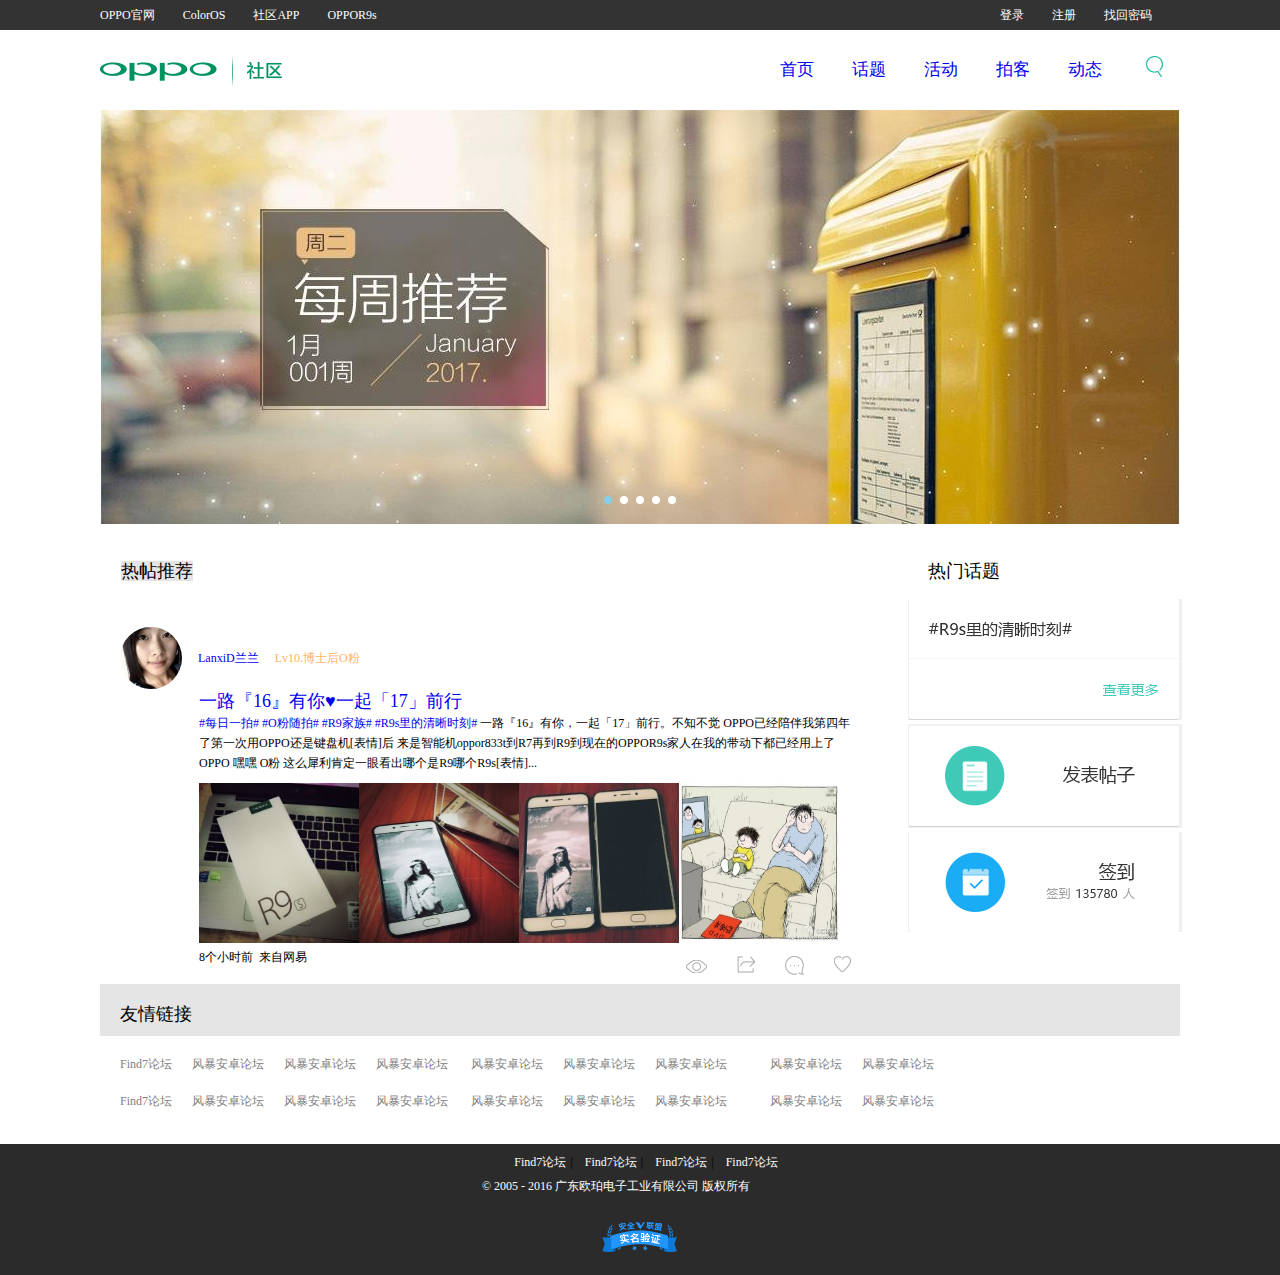
<file: index.html>
<!DOCTYPE html>
<html>
<head lang="en">
    <meta charset="UTF-8">
    <title>oppors_这一刻更清晰_oppo手机官方社区</title>
    <link rel="stylesheet" href="css/common.css"/>
    <link rel="stylesheet" href="css/css.css"/>
    <script src="js/jquery-1.12.2.js"></script>
    <script>
        $(document).ready(function(){
           $(".hot-p1-c ul li img").on("mouseenter",function(){
               $(this).stop().animate({"width":60},600);
               $(this).siblings().stop().animate({"width":30},600);
           })
            $(".hot-p1-c ul li img").on( "mouseout",function(){
                $(".hot-p1-c ul li img").stop().animate({"width":160},600);

            })
            $(".search-bar").on("mouseover",function(){
                $(".search-bar1").css("display","block");
                $(".search-bar1 .txt").on("focus",function(){
                    if(this.value == "手机"){
                        this.value ="";
                    }
                })
                $(".search-bar1 .txt").on("blur",function(){
                    if(this.value.length == 0);{
                        this.value = "手机";
                    }
                })
                $(".search-bar1 .txt").on("keyup",function(){
                    $("#keywords").css("display","block")
                })

                $(".search-bar1 .sear").on("click",function(){
                    $(".search-bar1").css("display","none");
                    $("#keywords").css("display","none")
                })
            })
        })

    </script>
</head>
<body>
<!-- begin头部 -->
<div class="banner">
    <div class ="banxin">
        <div class="banner_left fl">
            <ul >
                <li><a href="#">OPPO官网</a></li>
                <li><a href="#">ColorOS</a></li>
                <li><a href="#">社区APP</a></li>
                <li><a href="#">OPPOR9s</a></li>
            </ul>
        </div>
        <div class="banner_right fr">
            <ul>
                <li><a href="#">登录</a></li>
                <li><a href="#">注册</a></li>
                <li><a href="#">找回密码</a></li>
            </ul>
        </div>
    </div>


</div>
<div class="navigate banxin">
    <div class ="logo fl"><a href="#" class ="link-logo"></a></div>
    <div class="search-bar fr">
        <a href="#"></a>
        <div class="search-bar1 banxin" id ="search-bar1">
            <input type="text" class= "txt fl" value="手机" id ="tet"/>
            <input type="button" value ="搜索" class="sear fl"/>
        </div>
        <ul id="keywords"></ul>
    </div>
    <script src ="js/common.js"></script>
    <script>
        var data = ["oppoR9","oppox907","oppo超薄版","oppo手机","oppo国际大品牌"]
        $id("tet").onkeyup = function(){
            if(this.value.length==0){
                $id("keywords").innerHTML = "";
                return;
            }
            var newArr = [];
            for(var i = 0;i<data.length;i++) {
                if (data[i].indexOf(this.value) != -1) {
                    newArr.push(data[i]);
                }
            }
            $id("keywords").innerHTML = "";
            for(var j = 0;j<newArr.length;j++){
                var li = document.createElement("li");
                li.innerText = newArr[j];
                $id("keywords").appendChild(li);
            }

        }
    </script>
    <div class="navi-bar fr">
        <ul>
            <li><a href="#">首页</a></li>
            <li><a href="#">话题</a></li>
            <li><a href="#">活动</a></li>
            <li><a href="#">拍客</a></li>
            <li><a href="#">动态</a></li>
        </ul>
    </div>
</div>

<!--ending头部-->
<!--begin首页-->
<div class="firstscreen banxin" id ="box">
    <ul id="imglist">
        <li><a href="#"><img src="images/1.jpg" alt=""/></a></li>
        <li><a href="#"><img src="images/2.jpg" alt=""/></a></li>
        <li><a href="#"><img src="images/3.jpg" alt=""/></a></li>
        <li><a href="#"><img src="images/4.jpg" alt=""/></a></li>
        <li><a href="#"><img src="images/5.jpg" alt=""/></a></li>
    </ul>
    <div class="list">
        <i class="circle current"></i>
        <i class="circle"></i>
        <i class="circle"></i>
        <i class="circle"></i>
        <i class="circle"></i>
    </div>
</div>
<script src="js/common.js"></script>
<!--<script>-->
<!--//    1 鼠标移动到对应的i标签上切换图片-->
<!--//    1.1 获取元素-->
    <!--var circles = $id("box").children[1].children;-->
    <!--var Oimglist = $id("imglist");-->
    <!--var imgWidth =  Oimglist.children[0].offsetWidth;-->
<!--//   1.2注册事件-->
   <!--var currentIndex = 0;-->
    <!--for(var i = 0;i<circles.length;i++){-->
<!--//        1.3记录每个i对应的哪一张图片-->
        <!--circles[i].index = i;-->
        <!--circles[i].onmouseover = circlesMouseOverHandle;-->
    <!--}-->
    <!--function circlesMouseOverHandle(){-->
        <!--if(this.index ==0 && currentIndex==4){-->
            <!--var target = -5*imgWidth;-->
            <!--currentIndex = 0;-->
            <!--animate(Oimglist,target,function(){-->
                <!--Oimglist.style.left ="0px";-->
            <!--})-->
        <!--}else{-->
            <!--currentIndex = this.index;-->
<!--//            1.4计算ul应该定位的left,使用动画移动-->
            <!--var target = this.index*imgWidth*-1;-->
            <!--animate(Oimglist,target);-->
        <!--}-->
<!--//        1.5小圆点的样式-->
        <!--for(var j = 0;j<circles.length;j++ ){-->
            <!--circles[j].removeAttribute("class")-->
        <!--}-->
        <!--this.className ="current"-->
    <!--}-->
<!--</script>-->
<script>
    var Oimglist = $id("imglist");
    var imgWidth =  Oimglist.children[0].offsetWidth;
    var currentIndex = 0;
    setInterval(function(){
        if(currentIndex ==5){
            currentIndex = 0;
            Oimglist.style.left = 0+"px"
        }
        currentIndex++;
        var target = currentIndex*imgWidth*-1;
        animate2(Oimglist,target);
    },1000)
</script>
<div class ="hot banxin">
    <div class="hot-advice fl">
        <h>热帖推荐</h>
        <div class="hot-p1">
            <div class ="hot-p1-t">
                <a href="#" class ="pic fl"></a>
                <span class="name fl"><a href="#">LanxiD兰兰</a></span>
                <span class="group fl">Lv10.博士后O粉</span>
            </div>
            <div class ="hot-p1-m">
                <a href="#" class = "a1">一路『16』有你♥一起「17」前行</a>
                <p><a href="#" class="a2">#每日一拍# #O粉随拍# #R9家族# #R9s里的清晰时刻#</a>
                    一路『16』有你，一起「17」前行。不知不觉 OPPO已经陪伴我第四年了第一次用OPPO还是键盘机[表情]后
                    来是智能机oppor833t到R7再到R9到现在的OPPOR9s家人在我的带动下都已经用上了OPPO 嘿嘿 O粉
                    这么犀利肯定一眼看出哪个是R9哪个R9s[表情]...
                </p>
            </div>
            <div class ="hot-p1-c ">
                <ul>
                    <li><a href="#"><img src="images/1-1.jpg.short.w200.jpg" alt=""/></a></li>
                    <li><a href="#"><img src="images/1-2.jpg.short.w200.jpg" alt=""/></a></li>
                    <li><a href="#"><img src="images/1-3.jpg.short.w200.jpg" alt=""/></a></li>
                    <li><a href="#"><img src="images/3-1.jpg" alt=""/></a></li>
                </ul>
            </div>
            <div class ="hot-p1-f">
                <span class ="fl">8个小时前 &nbsp;来自网易</span>
                <ul>
                    <li><i class ="eyes"></i></li>
                    <li><i class ="move"></i></li>
                    <li><i class ="weixin"></i></li>
                    <li><i class ="love"></i></li>
                </ul>
            </div>
        </div>
    </div>
    <div class="hot-item fr">
        <h>热门话题</h>
        <div class ="hot-item-b">
            <div class ="inner"><a href="#"><img src="images/last1.png" alt=""/></a></div>
            <div class ="inner"><a href="#"><img src="images/last-2.png" alt=""/></a></div>
            <div class ="inner"><a href="#"><img src="images/last-3.png" alt=""/></a></div>
        </div>
    </div>
</div>
<!--ending 首页-->
<div class ="friendlink banxin">
    <h>友情链接</h>
</div>
<div class="foot-link banxin">
    <p><a href="#">Find7论坛</a><a href="#">风暴安卓论坛</a><a href="#">风暴安卓论坛</a><a href="#">风暴安卓论坛</a>
    <a href="#">风暴安卓论坛</a><a href="#">风暴安卓论坛</a><a href="#">风暴安卓论坛</a><a href="#"></a>
    <a href="#">风暴安卓论坛</a><a href="#">风暴安卓论坛</a></p>
    <p><a href="#">Find7论坛</a><a href="#">风暴安卓论坛</a><a href="#">风暴安卓论坛</a><a href="#">风暴安卓论坛</a>
        <a href="#">风暴安卓论坛</a><a href="#">风暴安卓论坛</a><a href="#">风暴安卓论坛</a><a href="#"></a>
        <a href="#">风暴安卓论坛</a><a href="#">风暴安卓论坛</a></p>
</div>
 <!--begin foot-->
<div class ="foot">
    <div class="foot-t banxin">
        <p><a href="#">Find7论坛</a><span>|</span><a href="#">Find7论坛</a><span>|</span><a href="#">Find7论坛</a><span>|</span><a href="#">Find7论坛</a></p>
    </div>
    <div class ="foot-m banxin">
        <span>©  2005 - 2016 广东欧珀电子工业有限公司 版权所有</span>
    </div>
    <div class ="foot-b banxin" >
       <i></i>
    </div>

</div>

</body>
</html>
</file>
<file: css/common.css>
*{
    margin:0;
    padding:0;

}
img,input{
    border:0;
}
body{
    color:#000;
    font-family:"����";
    font-size:12px;
    background:#fff;
}
.clearfix:after{
    content:"";
    height:0;
    line-height:0;
    visibility:hidden;
    display:block;
    clear:both;
}
.clearfix{
    zoom:1;
}

.fl{
    float:left;

}
.fr{
    float:right;
}
a{
    text-decoration:none;
}
a:hover{
    color:#3fcab8;
}
li{
    list-style:none;
}
</file>
<file: css/css.css>
.banner{
    height: 30px;
    background-color: #333333;
}
.banxin{
    width: 1080px;
    margin:0 auto;
}
.banner_left>ul>li{
    float: left;
    line-height:30px;
    margin-right: 28px;
}
.banner_right>ul>li{
    float:left;
    line-height: 30px;
    margin-right: 28px;
}
.banner ul li a{
    color:#fff;
}
.banner ul li a:hover{
    color:#3fcab8;
}
.navigate{
    height: 80px;
    background-color: #fff;
}
.navigate .logo{
    padding-top:26px;
    width:183px;
}
.navigate .logo .link-logo{
    width: 182px;
    height: 31px;
    display:block;
    background-image:url(../images/logo.png);
}
.search-bar{
    margin:26px 16px 26px 6px;
    position:relative;
}
.search-bar a{
    width: 18px;
    height: 21px;
    display:block;
    background-image:url(../images/ico.png);
}
/*.search-bar:hover .search-bar1{*/
    /*display:block;*/
/*}*/
.search-bar1 {
    display:none;
    width: 300px;
    height: 40px;
    position:absolute;
    right:0;
    top:20px;
}
.search-bar1 .txt{
    width: 248px;
    height: 38px;
    border:1px solid gray;
}

.search-bar1 .sear{
    width: 50px;
    height: 40px;
}
#keywords{
    position: absolute;
    top:50px;
    right:200px;
    width:100px;
    height: 100px;
    background-color: skyblue;
    z-index: 10;
    display:none;
}

.navi-bar ul li{
    float:left;
    margin-top:28px;
    margin-right:38px;
    color:#333333;
}
.navi-bar ul li a{
    font-size:17px;
}

.firstscreen{
    height: 414px;
    /*background-color: yellow;*/
    overflow: hidden;
    position:relative;
}
.firstscreen ul{
    width:500%;
    position:absolute;
    left:0;
}
.firstscreen ul li{
    float:left;
}
.firstscreen .list{
    position:absolute;
    /*width: 72px;*/
    /*height: 30px;*/
    /*background-color: rgba(255, 255, 255, .3);*/
    /*border-radius:10px;*/
    left:50%;
    bottom:20px;
    margin-left:-36px;

}
.firstscreen .list .circle{
    width: 8px;
    height: 8px;
    border-radius:50%;
    float:left;
    background-color: #fff;
    margin-top: 12px;
    margin-right:8px;
}
.firstscreen .list .current{
    background-color: skyblue;
    /*color: #fff;*/
}

.firstscreen .list .circle:last-child{
    margin-right:0;
}
.hot{
    height: 460px;
}
.hot-advice{
    width: 791px;
    margin-top:20px;
    /*background-color: blue;*/
}
.hot-advice>h{
    height: 55px;
    width: 791px;
    margin-left: 21px;
    line-height: 55px;
    font-size: 18px;
    background-color: #E5E5E5;
}
.hot-p1{
    width: 781px;
    height: 384px;
    /*background-color: yellow;*/
}
.hot-p1-t{
    height: 62px;
    padding-top: 28px;
    /*background-color: blue;*/
}
.hot-p1-t .pic{
    width: 62px;
    height: 62px;
    display: block;
    background: url(../images/1_avatar_small.jpg);
    border-radius: 50%;
    margin-left:20px;
    margin-right: 16px;
}
.hot-p1-t .name{
    line-height: 62px;
}
.hot-p1-t .group{
    line-height: 62px;
    margin-left: 16px;
    color:#FFB267;
}
.hot-p1-m .a1{
    height: 22px;
    margin-left: 99px;
    font-size: 18px;
    /*background-color: red;*/
}
.hot-p1-c{
    height: 163px;
}
.hot-p1-m p{
    margin-left:99px ;
    width: 663px;
    text-align: left;
    line-height:20px ;
}
.hot-p1-c ul{
    margin-left: 99px;
    margin-top: 10px;
}
.hot-p1-c li{
    float:left;
    /*width: 40px;*/
}
.hot-p1-c li img{
    float:left;
    width: 160px;
    height: 160px;
    /*margin-right:18px;*/
}
.hot-p1-f{
    height: 22px;
    /*background-color: red;*/
}
.hot-p1-f span{
    margin-left: 99px;
    line-height: 22px;
}
.hot-p1-f ul{
    margin-top:10px;
    float:right;
}
.hot-p1-f ul li{
    float:left;
    margin-right: 30px;
}
.hot-p1-f .eyes{
    width: 21px;
    height: 13px;
    display: block;
    background: url(../images/ico.png) no-repeat  -81px -5px ;
    margin-top:4px;
}
.hot-p1-f .move{
    width: 18px;
    height: 17px;
    display: block;
    background: url(../images/ico.png) no-repeat  -82px -33px ;
}
.hot-p1-f .weixin{
    width: 19px;
    height: 19px;
    display: block;
    background: url(../images/ico.png) no-repeat  -82px -152px ;
}
.hot-p1-f .love{
    width: 17px;
    height: 16px;
    display: block;
    background: url(../images/ico.png) no-repeat  -83px -93px ;
}
.hot-item{
    width: 272px;
    margin-top:20px;
    margin-left:15px;
    /*background-color: red;*/
}

.hot-item h{
    height: 55px;
    line-height: 55px;
    margin-left: 20px;
    font-size:18px;
}
.friendlink{
    height: 52px;
    background-color:#E5E5E5;
}
.friendlink h{
    float:left;
    font-size:18px;
    margin-top:18px;
    margin-left: 20px;
}
.foot-link{
    height: 88px;
}
.foot-link p{
    margin-top:20px;

}
.foot-link p a{
    margin-left:20px;
    color:gray;
}
.foot{
    height: 131px;
    background-color:#2B2B2B ;
}
.foot-t{
    height: 34px;
    /*background-color: blue;*/
}
.foot-t p{
   text-align: center;
   padding-top: 10px;
}
.foot-t p span{
    margin-left:4px;
}
.foot-t p a{
    margin-left:12px;
    color:#fff;
}
.foot-m{
    height: 24px;
}
.foot-m span{
   margin-left:382px;
    color:#fff;
}
.foot-b i{
    width: 83px;
    height: 30px;
    display: block;
    background: url(../images/sm_83x30.png);
    margin:0 auto;
    margin-top: 20px;
}
</file>
